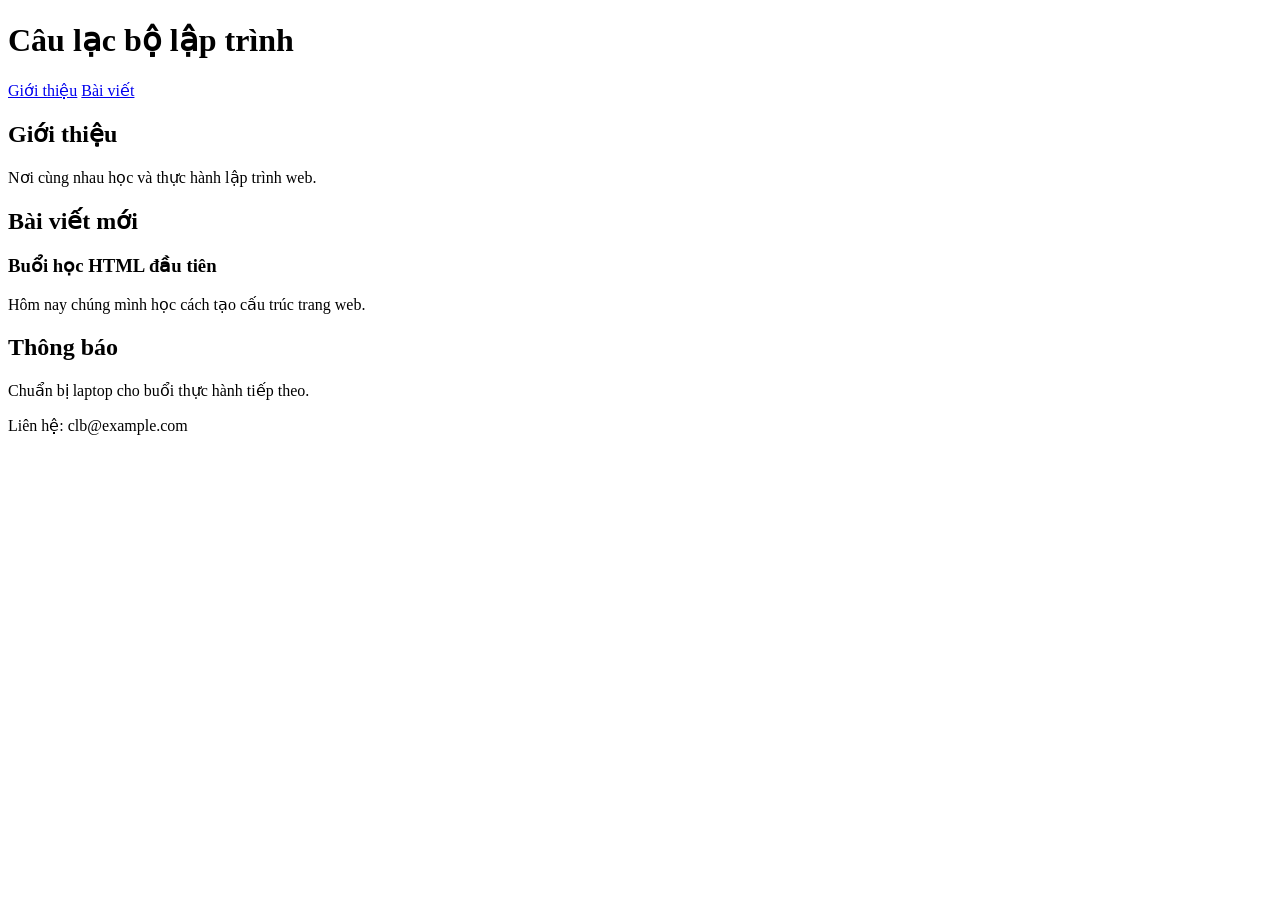
<file: index.html>
<!doctype html>
<html lang="en">
  <head>
    <meta charset="UTF-8" />
    <meta name="viewport" content="width=device-width, initial-scale=1.0" />
    <title>Document</title>
  </head>
  <body>
    <header>
      <h1>Câu lạc bộ lập trình</h1>
      <nav>
        <a href="#gioi-thieu">Giới thiệu</a>
        <a href="#bai-viet">Bài viết</a>
      </nav>
    </header>

    <main>
      <section id="gioi-thieu">
        <h2>Giới thiệu</h2>
        <p>Nơi cùng nhau học và thực hành lập trình web.</p>
      </section>

      <section id="bai-viet">
        <h2>Bài viết mới</h2>
        <article>
          <h3>Buổi học HTML đầu tiên</h3>
          <p>Hôm nay chúng mình học cách tạo cấu trúc trang web.</p>
        </article>
      </section>

      <aside>
        <h2>Thông báo</h2>
        <p>Chuẩn bị laptop cho buổi thực hành tiếp theo.</p>
      </aside>
    </main>

    <footer>
      <p>Liên hệ: clb@example.com</p>
    </footer>
  </body>
</html>
</file>
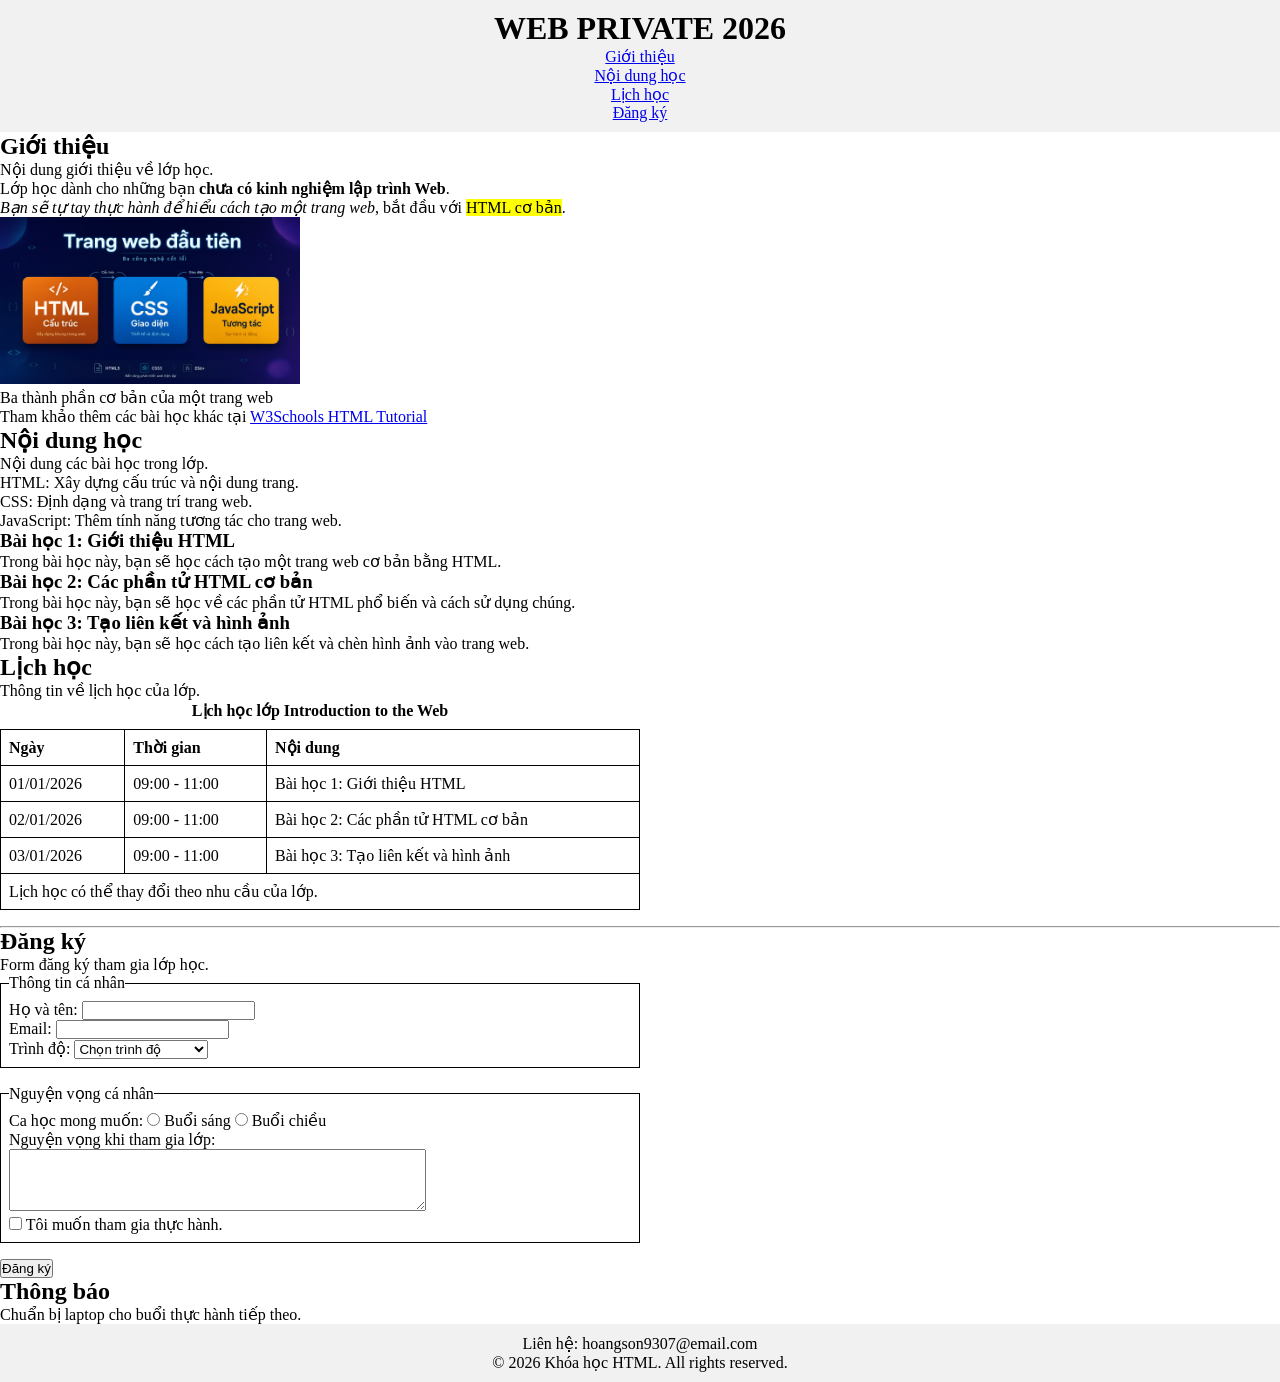
<file: BTVNB2/index.html>
<!doctype html>
<html lang="en">
  <head>
    <meta charset="UTF-8" />
    <meta name="viewport" content="width=device-width, initial-scale=1.0" />
    <title>Introduction to the Web class</title>
    <link rel="stylesheet" href="style.css" />
  </head>
  <body>
    <header>
      <h1>WEB PRIVATE 2026</h1>
      <nav>
        <ul>
          <li><a href="#gioithieu">Giới thiệu</a></li>
          <li><a href="#noidunghoc">Nội dung học</a></li>
          <li><a href="#lichhoc">Lịch học</a></li>
          <li><a href="#dangky">Đăng ký</a></li>
        </ul>
      </nav>
    </header>
    <main>
      <section id="gioithieu">
        <h2>Giới thiệu</h2>
        <p>Nội dung giới thiệu về lớp học.</p>
        <p>
          Lớp học dành cho những bạn
          <b>chưa có kinh nghiệm lập trình Web</b>.<br />
          <em>Bạn sẽ tự tay thực hành để hiểu cách tạo một trang web</em>, bắt
          đầu với <mark>HTML cơ bản</mark>.
        </p>
        <figure>
          <img src="img/anh.png" alt="Hình minh họa lớp học" width="300" />
          <figcaption>Ba thành phần cơ bản của một trang web</figcaption>
        </figure>
        <p>
          Tham khảo thêm các bài học khác tại
          <a href="https://www.w3schools.com/html/" target="_blank">
            W3Schools HTML Tutorial</a
          >
        </p>
      </section>
      <section id="noidunghoc">
        <h2>Nội dung học</h2>
        <p>Nội dung các bài học trong lớp.</p>
        <ul>
          <li>HTML: Xây dựng cấu trúc và nội dung trang.</li>
          <li>CSS: Định dạng và trang trí trang web.</li>
          <li>JavaScript: Thêm tính năng tương tác cho trang web.</li>
        </ul>

        <article>
          <h3>Bài học 1: Giới thiệu HTML</h3>
          <p>
            Trong bài học này, bạn sẽ học cách tạo một trang web cơ bản bằng
            HTML.
          </p>
          <h3>Bài học 2: Các phần tử HTML cơ bản</h3>
          <p>
            Trong bài học này, bạn sẽ học về các phần tử HTML phổ biến và cách
            sử dụng chúng.
          </p>
          <h3>Bài học 3: Tạo liên kết và hình ảnh</h3>
          <p>
            Trong bài học này, bạn sẽ học cách tạo liên kết và chèn hình ảnh vào
            trang web.
          </p>
        </article>
      </section>
      <section id="lichhoc">
        <h2>Lịch học</h2>
        <p>Thông tin về lịch học của lớp.</p>
        <table>
          <caption>
            Lịch học lớp Introduction to the Web
          </caption>
          <thead>
            <tr>
              <th>Ngày</th>
              <th>Thời gian</th>
              <th>Nội dung</th>
            </tr>
          </thead>
          <tbody>
            <tr>
              <td>01/01/2026</td>
              <td>09:00 - 11:00</td>
              <td>Bài học 1: Giới thiệu HTML</td>
            </tr>
            <tr>
              <td>02/01/2026</td>
              <td>09:00 - 11:00</td>
              <td>Bài học 2: Các phần tử HTML cơ bản</td>
            </tr>
            <tr>
              <td>03/01/2026</td>
              <td>09:00 - 11:00</td>
              <td>Bài học 3: Tạo liên kết và hình ảnh</td>
            </tr>
          </tbody>
          <tfoot>
            <tr>
              <td colspan="3">
                Lịch học có thể thay đổi theo nhu cầu của lớp.
              </td>
            </tr>
          </tfoot>
        </table>
      </section>
      <hr />
      <section id="dangky">
        <h2>Đăng ký</h2>
        <p>Form đăng ký tham gia lớp học.</p>
        <form action="submit_registration.php" method="post">
          <fieldset>
            <legend>Thông tin cá nhân</legend>
          <p>
          <label for="name">Họ và tên:</label>
          <input type="text" id="name" name="name" required /><br />
          </p>
          <p>
          <label for="email">Email:</label>
          <input type="email" id="email" name="email" required /><br />
          </p>
          <p>
            <label for="level">Trình độ:</label>
            <select id="level" name="level" required>
              <option value="">Chọn trình độ</option>
              <option value="beginner">Người mới bắt đầu</option>
              <option value="intermediate">Trung cấp</option>
              <option value="advanced">Nâng cao</option>
            </select>
          </p>
          </fieldset>
          <fieldset>
            <legend>Nguyện vọng cá nhân</legend>
            <p>
              Ca học mong muốn:
              <label >
                <input type="radio" name="session" value="morning" required />
                Buổi sáng
              </label>
              <label>
                <input type="radio" name="session" value="afternoon" required />
                Buổi chiều
              </label>
            </p>
            <p>
              <label for="goals">Nguyện vọng khi tham gia lớp:</label><br />
              <textarea id="goals" name="goals" rows="4" cols="50" required></textarea>
            </p>
            <p>
              <input type="checkbox" id="newsletter" name="newsletter" value="yes" />
              <label for="newsletter">Tôi muốn tham gia thực hành.</label>
            </p>
          </fieldset>
          <input type="submit" value="Đăng ký" />
      </section>
      <aside>
        <h2>Thông báo</h2>
        <p>Chuẩn bị laptop cho buổi thực hành tiếp theo.</p>
      </aside>
    </main>
    <footer>
      <p>Liên hệ: hoangson9307@email.com</p>
      <p>&copy; 2026 Khóa học HTML. All rights reserved.</p>
    </footer>
  </body>
</html>
</file>
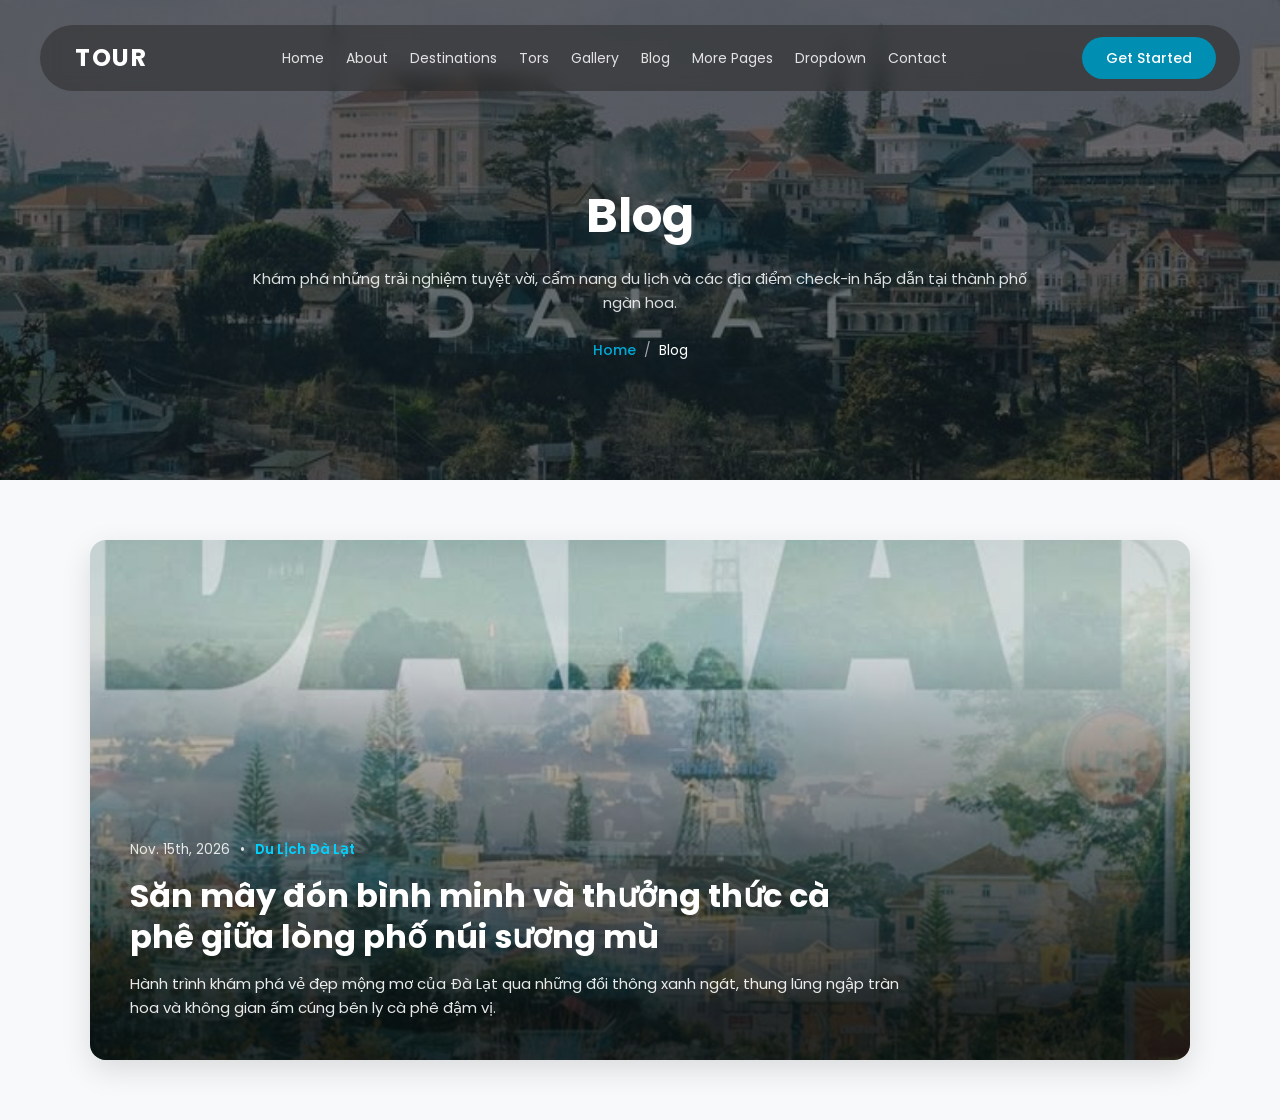
<file: BTVNB4/index.html>
<!doctype html>
<html lang="vi">
  <head>
    <meta charset="UTF-8" />
    <meta name="viewport" content="width=device-width, initial-scale=1.0" />
    <title>Tour - Blog Du Lịch Đà Lạt</title>

    <link
      href="https://fonts.googleapis.com/css2?family=Poppins:wght@400;500;600;700&display=swap"
      rel="stylesheet"
    />
    <link rel="stylesheet" href="style.css" />
  </head>
  <body>
    <header class="site-header">
      <nav class="navbar">
        <a href="#" class="logo">TOUR</a>

        <ul class="nav-links">
          <li><a href="#!">Home</a></li>
          <li><a href="#!">About</a></li>
          <li><a href="#!">Destinations</a></li>
          <li><a href="#!">Tors</a></li>
          <li><a href="#!">Gallery</a></li>
          <li><a href="#!">Blog</a></li>
          <li><a href="#!">More Pages</a></li>
          <li><a href="#!">Dropdown</a></li>
          <li><a href="#!">Contact</a></li>
        </ul>

        <div class="nav-right">
          <a href="#" class="btn-get-started">Get Started</a>
        </div>
      </nav>
    </header>

    <main class="main-content">
      <section class="hero-banner">
        <div class="hero-container">
          <h1>Blog</h1>
          <p>
            Khám phá những trải nghiệm tuyệt vời, cẩm nang du lịch và các địa
            điểm check-in hấp dẫn tại thành phố ngàn hoa.
          </p>
          <div class="breadcrumb">
            <a href="#">Home</a>
            <span class="separator">/</span>
            <span class="current">Blog</span>
          </div>
        </div>
      </section>

      <section class="blog-section">
        <div class="container">
          <article class="featured-blog-card">
            <div class="card-background">
              <img
                src="img/778478a29767d0dff9ffead2a10658d2.jpg"
                alt="Du lịch Đà Lạt"
              />
              <div class="card-overlay"></div>
            </div>

            <div class="card-content">
              <div class="card-meta">
                <span class="date">Nov. 15th, 2026</span>
                <span class="dot">•</span>
                <span class="category">Du Lịch Đà Lạt</span>
              </div>

              <h2 class="card-title">
                Săn mây đón bình minh và thưởng thức cà phê giữa lòng phố núi
                sương mù
              </h2>

              <p class="card-excerpt">
                Hành trình khám phá vẻ đẹp mộng mơ của Đà Lạt qua những đồi
                thông xanh ngát, thung lũng ngập tràn hoa và không gian ấm cúng
                bên ly cà phê đậm vị.
              </p>
            </div>
          </article>
        </div>
      </section>
    </main>
  </body>
</html>
</file>
<file: BTVNB2/style.css>
* {
  margin: 0;
  padding: 0;
  box-sizing: border-box;
}
table {
  border-collapse: collapse;
  border: 1px solid #000000;
  width: 50%;
  padding: 8px;
  margin-bottom: 16px;
}
th {
  border: 1px solid #000000;
  padding: 8px;
  text-align: left;
}
td {
  border: 1px solid #000000;
  padding: 8px;
}
caption {
  caption-side: top;
  font-weight: bold;
  margin-bottom: 8px;
  padding: 1px;
}
fieldset {
  border: 1px solid #000000;
  padding: 8px;
  margin-bottom: 16px;
  width: 50%;
}
header {
  background-color: #f1f1f1;
  padding: 10px;
  text-align: center;
}
nav {
  background-color: #f1f1f1;
  overflow: hidden;
  text-align: center;
}
footer {
  background-color: #f1f1f1;
  padding: 10px;
  text-align: center;
}
</file>
<file: BTVNB4/style.css>
* {
  margin: 0;
  padding: 0;
  box-sizing: border-box;
  font-family: "Poppins", sans-serif;
}

body {
  background-color: #f8f9fa;
  color: #333;
  line-height: 1.6;
}

.site-header {
  position: absolute;
  top: 0;
  left: 0;
  width: 100%;
  z-index: 100;
  padding: 25px 40px;
  display: flex;
  justify-content: center;
}

.navbar {
  width: 100%;
  max-width: 1200px;
  background: rgba(45, 45, 45, 0.55);
  backdrop-filter: blur(8px);
  -webkit-backdrop-filter: blur(8px);
  border-radius: 50px;
  padding: 12px 24px 12px 35px;
  display: flex;
  align-items: center;
  justify-content: space-between;
}

.nav-links {
  list-style: none;
  display: flex;
  align-items: center;
  gap: 22px;
  margin: 0;
  padding: 0;
}

.nav-links a {
  color: rgba(255, 255, 255, 0.85);
  text-decoration: none;
  font-size: 14px;
  transition: color 0.3s ease;
}

.logo {
  color: #ffffff;
  font-size: 24px;
  font-weight: 700;
  text-decoration: none;
  letter-spacing: 1.5px;
}

.nav-right {
  display: flex;
  align-items: center;
  gap: 20px;
}

.btn-get-started {
  background-color: #008eb3;
  color: #ffffff;
  text-decoration: none;
  padding: 10px 24px;
  border-radius: 50px;
  font-size: 14px;
  font-weight: 500;
  transition: background-color 0.3s ease;
}

.btn-get-started:hover {
  background-color: #007290;
}

.menu-toggle {
  background: transparent;
  border: none;
  cursor: pointer;
  display: flex;
  flex-direction: column;
  gap: 5px;
  padding: 5px;
}

.menu-toggle span {
  display: block;
  width: 24px;
  height: 2px;
  background-color: #ffffff;
  border-radius: 2px;
}

.hero-banner {
  position: relative;
  width: 100%;
  min-height: 480px;
  background:
    linear-gradient(rgba(15, 25, 30, 0.6), rgba(15, 25, 30, 0.6)),
    url(img/ff27b3aaca50e157b103aa8e95df3c4a.jpg) no-repeat center center/cover;
  display: flex;
  align-items: center;
  justify-content: center;
  text-align: center;
  color: #ffffff;
  padding: 140px 20px 80px;
}

.hero-container {
  max-width: 800px;
}

.hero-banner h1 {
  font-size: 48px;
  font-weight: 700;
  margin-bottom: 12px;
}

.hero-banner p {
  font-size: 15px;
  color: rgba(255, 255, 255, 0.85);
  margin-bottom: 24px;
}

.breadcrumb {
  font-size: 14px;
  display: flex;
  justify-content: center;
  align-items: center;
  gap: 8px;
}

.breadcrumb a {
  color: #00a8d6;
  text-decoration: none;
  font-weight: 500;
}

.breadcrumb a:hover {
  text-decoration: underline;
}

.breadcrumb .separator {
  color: rgba(255, 255, 255, 0.6);
}

.breadcrumb .current {
  color: #ffffff;
}

.blog-section {
  padding: 60px 20px;
  display: flex;
  justify-content: center;
}

.container {
  width: 100%;
  max-width: 1100px;
}

.featured-blog-card {
  position: relative;
  width: 100%;
  border-radius: 16px;
  overflow: hidden;
  box-shadow: 0 10px 30px rgba(0, 0, 0, 0.12);
  min-height: 520px;
  display: flex;
  flex-direction: column;
  justify-content: flex-end;
}

.card-background {
  position: absolute;
  top: 0;
  left: 0;
  width: 100%;
  height: 100%;
  z-index: 1;
}

.card-background img {
  width: 100%;
  height: 100%;
  object-fit: cover;
  transition: transform 0.5s ease;
}

.featured-blog-card:hover .card-background img {
  transform: scale(1.03);
}

.card-overlay {
  position: absolute;
  top: 0;
  left: 0;
  width: 100%;
  height: 100%;
  background: linear-gradient(
    180deg,
    rgba(0, 0, 0, 0.1) 20%,
    rgba(0, 0, 0, 0.8) 90%
  );
  z-index: 2;
}

.card-content {
  position: relative;
  z-index: 3;
  padding: 40px;
  color: #ffffff;
  max-width: 850px;
}

.card-meta {
  display: flex;
  align-items: center;
  gap: 10px;
  font-size: 13.5px;
  color: rgba(255, 255, 255, 0.85);
  margin-bottom: 14px;
}

.card-meta .category {
  color: #00d2ff;
  font-weight: 600;
}

.card-title {
  font-size: 32px;
  font-weight: 700;
  line-height: 1.3;
  margin-bottom: 14px;
  color: #ffffff;
}

.card-excerpt {
  font-size: 15px;
  color: rgba(255, 255, 255, 0.9);
  line-height: 1.6;
}
</file>
